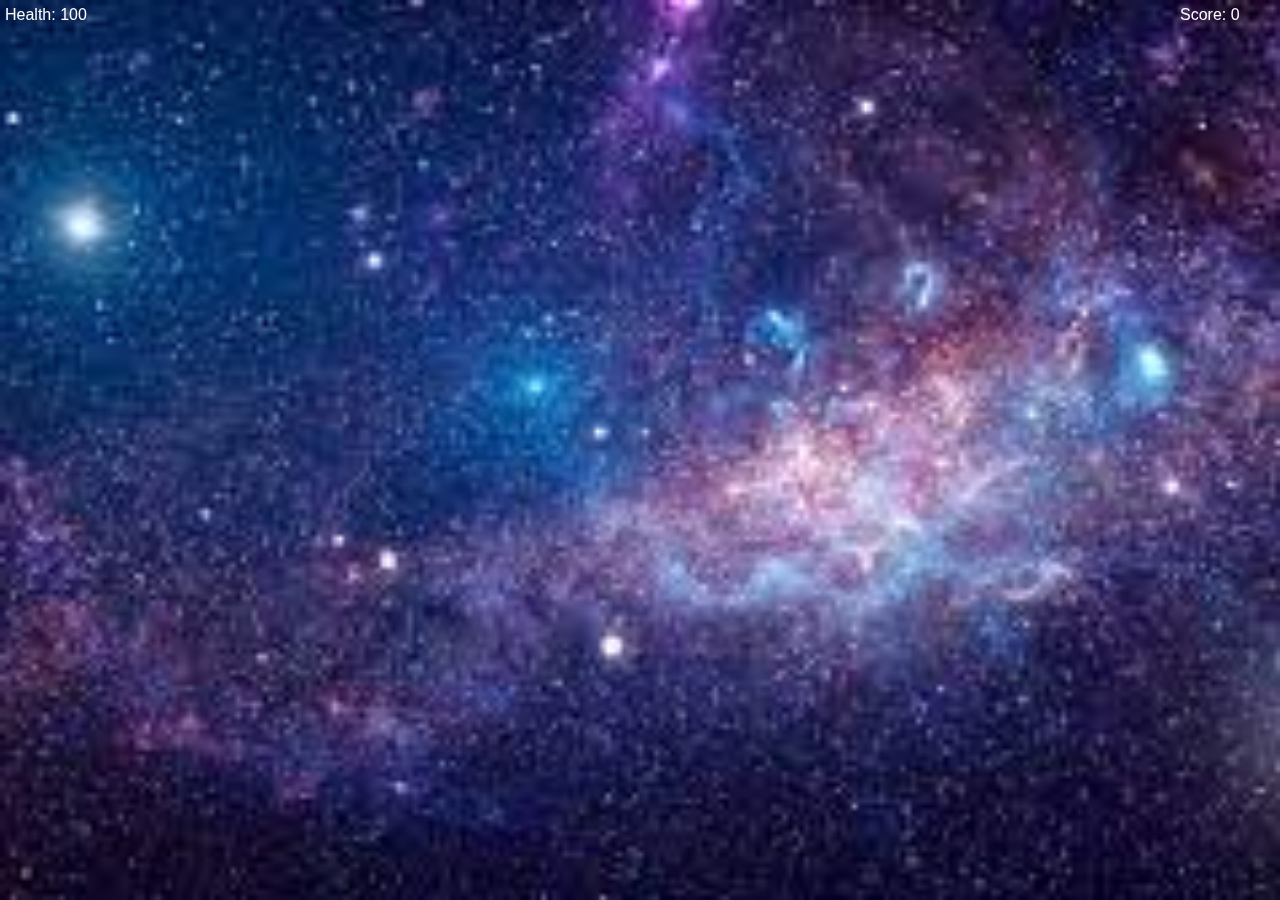
<file: index.html>
<!DOCTYPE html>
<html lang="en">
<head>
    <meta charset="UTF-8">
    <meta name="viewport" content="width=device-width, initial-scale=1.0">
    <title>Space Shooter</title>
    <link rel="stylesheet" href="style.css">
    <script src="app.js" defer></script>
</head>
<body>
    

    <canvas></canvas>
</body>
</html>
</file>
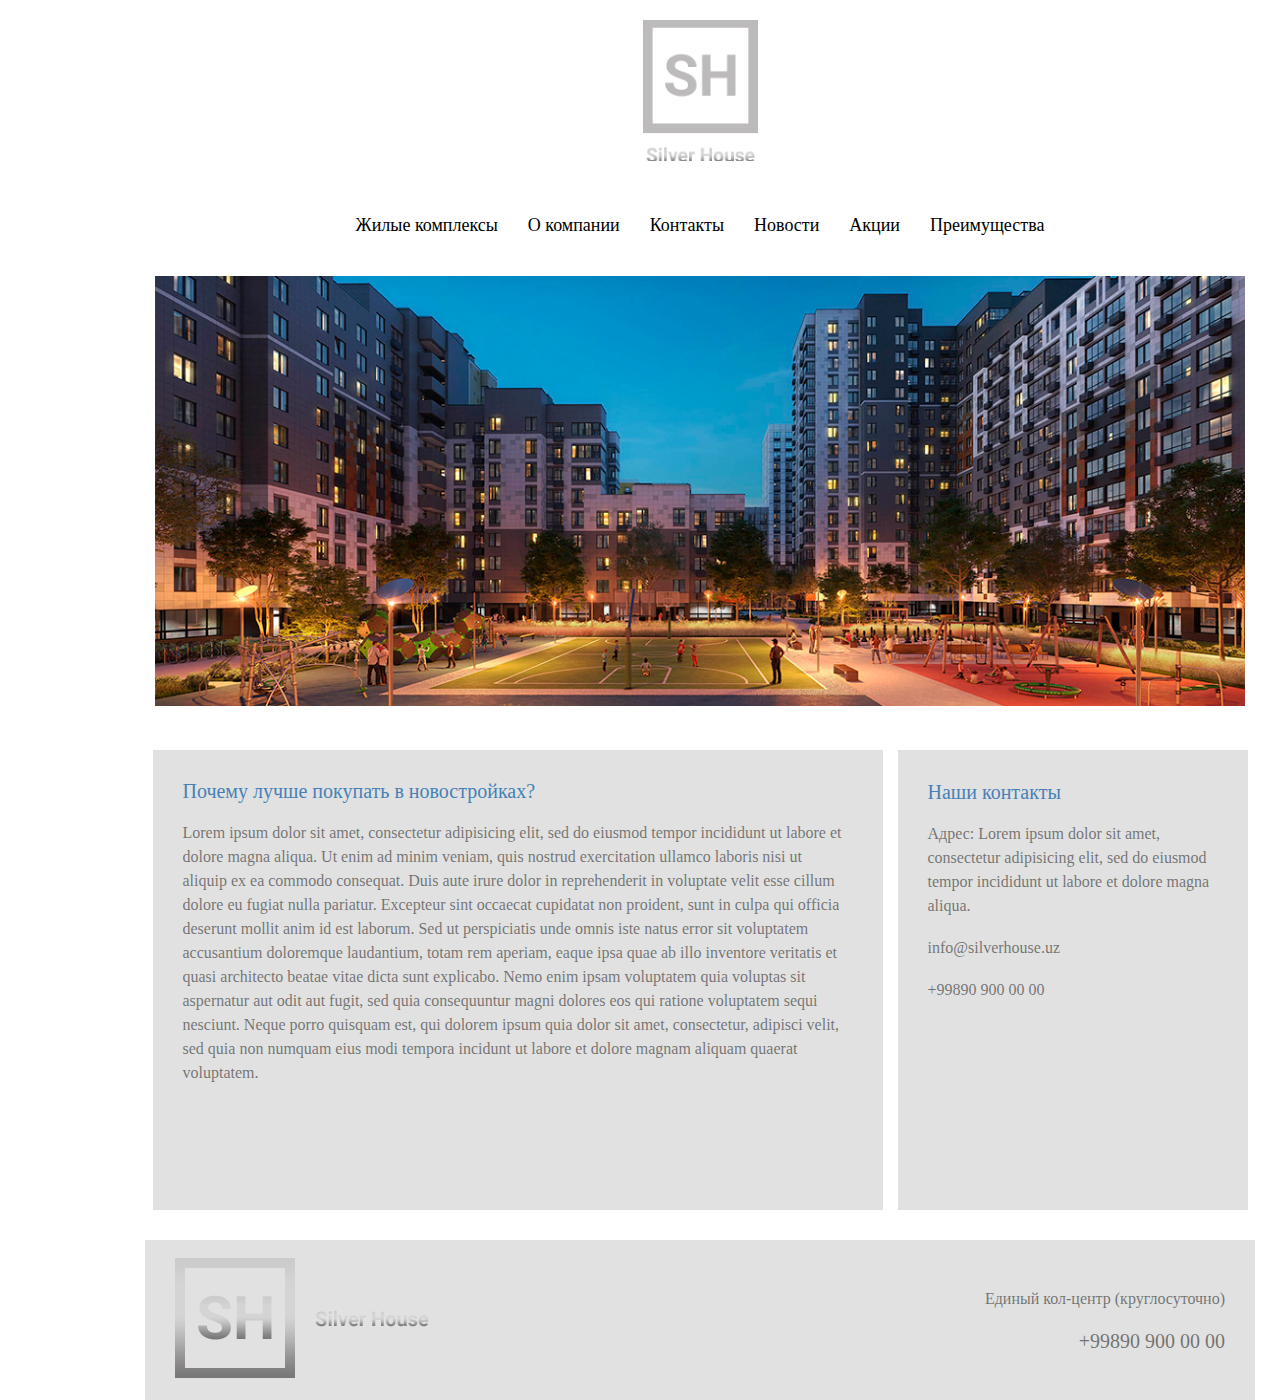
<file: 6-dars-uyish/index.html>
<!DOCTYPE html>
<html lang="en">
<head>
    <meta charset="UTF-8">
    <meta name="viewport" content="width=device-width, initial-scale=1.0">
    <link rel="stylesheet" href="styles.css">
    <title>Document</title>
</head>
<body>
    <div class="Container">
        <header>
            <img class="logo_1" src="images/logo_1.png" alt="logo">
            <nav>
                <a href="">Жилые комплексы</a>
                <a href=""> О компании</a>
                <a href="">Контакты</a>
                <a href="">Новости</a>
                <a href="">Акции</a>
                <a href="">Преимущества</a>
            </nav>
            <img class="dom" src="images/dom.jpg" alt="dom">
        </header>
       <div class="main_div">
        <main>
            <div class="main_left">
            <h3>
            Почему лучше покупать в новостройках?
            </h3><br>
            <p>
                Lorem ipsum dolor sit amet, consectetur adipisicing elit, sed do eiusmod
                 tempor incididunt ut labore et dolore magna aliqua. Ut enim ad minim 
                 veniam, quis nostrud exercitation ullamco laboris nisi ut aliquip ex ea 
                 commodo consequat. Duis aute irure dolor in reprehenderit in voluptate
                  velit esse cillum dolore eu fugiat nulla pariatur. Excepteur sint occaecat 
                  cupidatat non proident, sunt in culpa qui officia deserunt mollit anim id
                 est laborum. Sed ut perspiciatis unde omnis iste natus error sit voluptatem 
                 accusantium doloremque laudantium, totam rem aperiam, eaque ipsa quae ab illo
                 inventore veritatis et quasi architecto beatae vitae dicta sunt explicabo.
                 Nemo enim ipsam voluptatem quia voluptas sit aspernatur aut odit aut fugit, 
                 sed quia consequuntur magni dolores eos qui ratione voluptatem sequi nesciunt.
                 Neque porro quisquam est, qui dolorem ipsum quia dolor sit amet, consectetur,
                 adipisci velit, sed quia non numquam eius modi
                 tempora incidunt ut labore et dolore magnam aliquam quaerat voluptatem.
            </p>
            </div>
            <div class="main_right">
            <h3>
            Наши контакты
            </h3><br>
            <p>
                Адрес: Lorem ipsum dolor sit amet, consectetur adipisicing elit, sed do eiusmod tempor incididunt ut labore et dolore magna aliqua.
            </p><br>
            <p>
            info@silverhouse.uz
            </p><br>
            <p>
                +99890 900 00 00
            </p><br>
            </div>
        </main>
       </div>
       <div class="footer_div">
        <footer>
            <div class="footer_left">
            <img class="logo_2" src="images/logo_2.png" alt="logo">
            </div>
            <div class="footer_right">
            <h3>
                Единый кол-центр (круглосуточно)
            </h3><br>
            <p>
                +99890 900 00 00
            </p>
            </div>
        </footer>
       </div>
    </div>
</body>
</html>
</file>
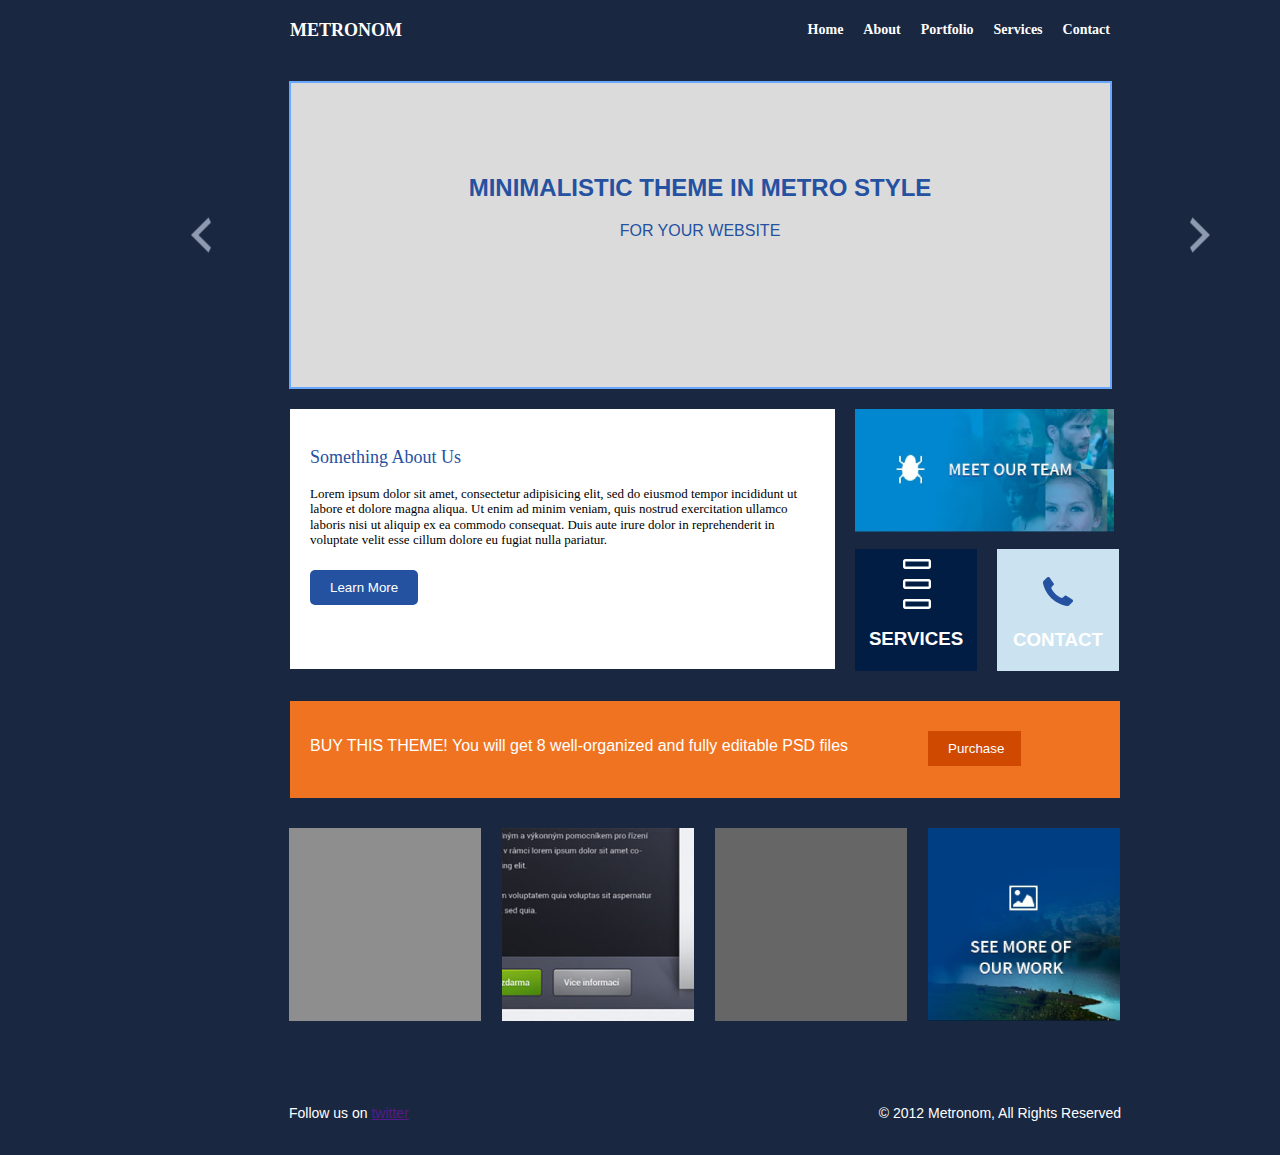
<file: METRONOM/index.html>
<!DOCTYPE html>
<html lang="en">
<head>
  <meta charset="UTF-8">
  <meta name="viewport" content="width=device-width, initial-scale=1.0">
  <title>Metronom</title>
  <link rel="stylesheet" href="style.css">
</head>
<body>
<div class="container">
     <header>
        <h2>METRONOM</h2>
        <nav>
          <a href="#">Home</a>
          <a href="#">About</a>
          <a href="#">Portfolio</a>
          <a href="#">Services</a>
          <a href="#">Contact</a>
        </nav>
      </header>
    
      <div class="slider">
        <div class="arrow left-arrow"></div>
        <div class="slider-content">
          <h2>MINIMALISTIC THEME IN METRO STYLE</h2>
          <p>FOR YOUR WEBSITE</p>
        </div>
        <div class="arrow right-arrow"></div>
      </div>
    
      <div class="about-services">
        <div class="about">
          <h3>Something About Us</h3>
          <p>Lorem ipsum dolor sit amet, consectetur adipisicing elit, sed do eiusmod tempor incididunt ut labore et dolore magna aliqua. Ut enim ad minim veniam, quis nostrud exercitation ullamco laboris nisi ut aliquip ex ea commodo consequat. Duis aute irure dolor in reprehenderit in voluptate velit esse cillum dolore eu fugiat nulla pariatur.</p>
          <button>Learn More</button>
        </div>
        <div class="services">
          <div class="service-box1"><img src="images/meet.png" alt="meet"></div>
          <div class="service_meet">
            <div class="service-box2">
              <img src="images/Vector.png" alt="services">
              <img src="images/Vector.png" alt="services">
              <img src="images/Vector.png" alt="services">
              <h3>SERVICES</h3>
            </div>
            <div class="service-box3"><br>
              <img src="images/tel.png" alt="tel">
              <h3>CONTACT</h3>
            </div>
          </div>
        </div>
      </div>
    
      <div class="buy-section">
        <p>BUY THIS THEME! You will get 8 well-organized and fully editable PSD files</p>
        <button>Purchase</button>
      </div>
    
      <div class="gallery">
        <img src="images/gaaler1.png" alt="gallery1">
        <img src="images/gaaler2.png" alt="gallery2">
        <img src="images/gaaler3.png" alt="gallery3">
        <img src="images/gaaler4.png" alt="gallery4">
      </div>
    
      <footer>
        <p>Follow us on <a href="">twitter</a></p>
        <p>© 2012 Metronom, All Rights Reserved</p>
      </footer>
</file>
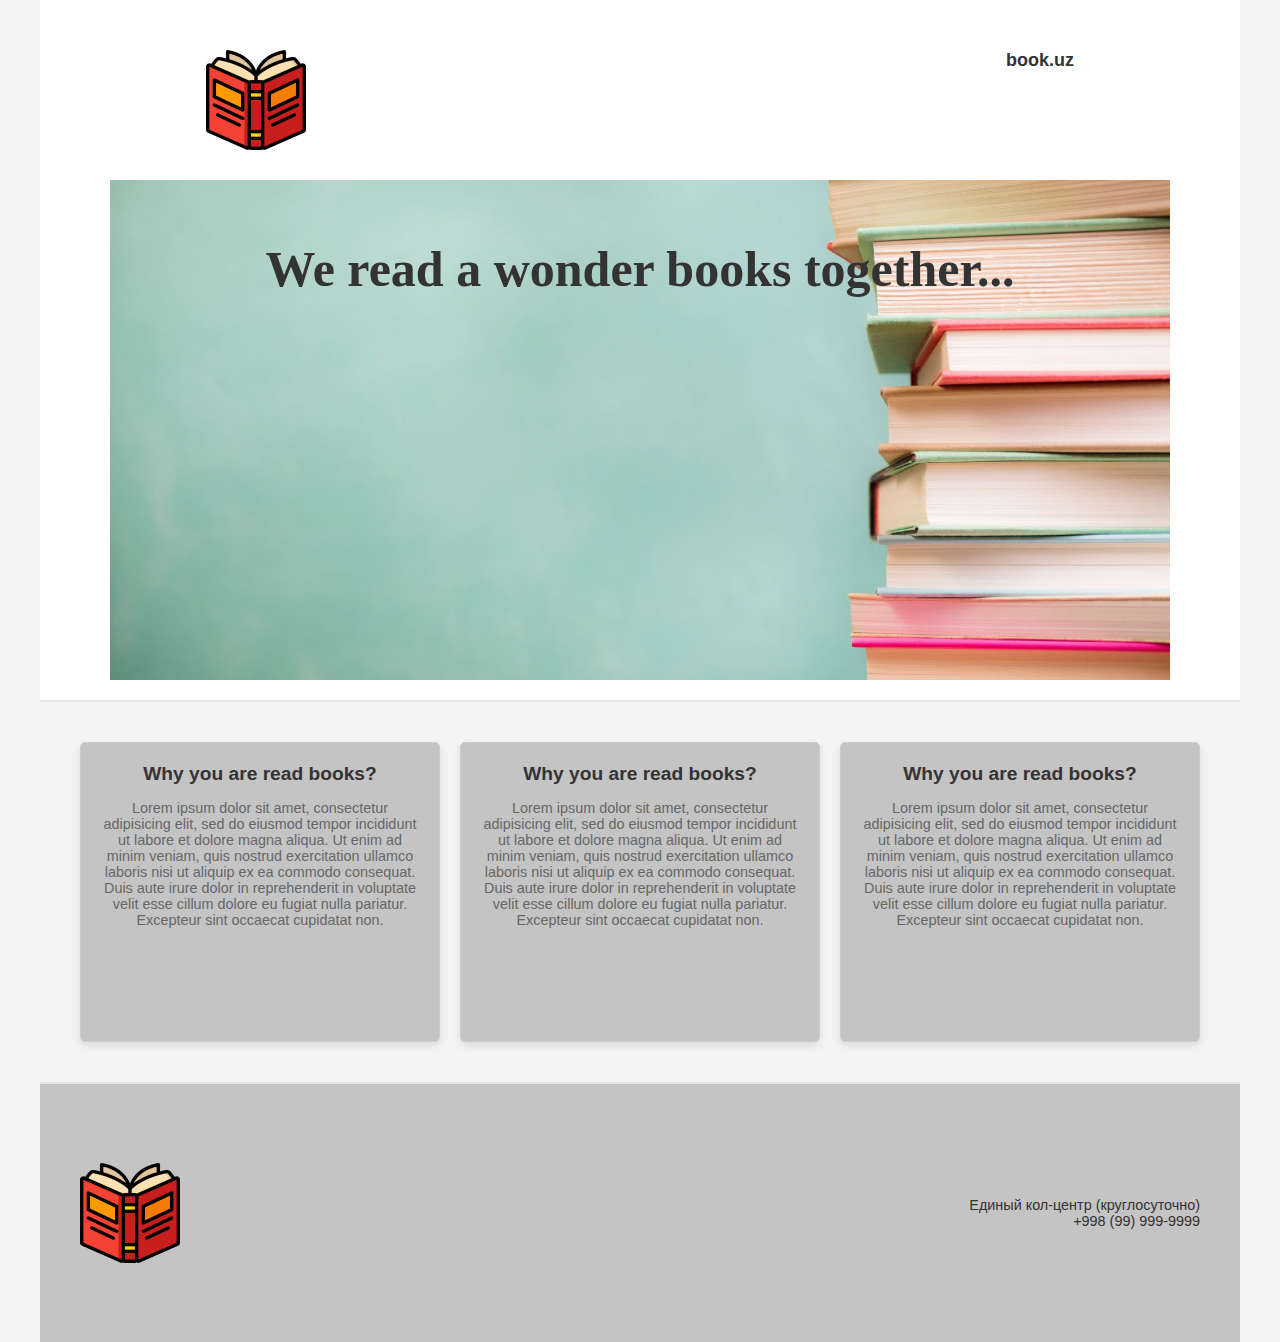
<file: uy-ishi-3-css/index.html>
<!DOCTYPE html>
<html lang="en">
<head>
    <meta charset="UTF-8">
    <meta name="viewport" content="width=device-width, initial-scale=1.0">
    <title>Book Page</title>
    <link rel="stylesheet" href="style.css">
</head>
<body>
    <div class="container">
        <header>
            <div class="nav">
                <img src="images/book 1.png" alt="Logo" class="logo">
                <p class="site-name">book.uz</p>
            </div>
            <div class="hero">
                <h1>We read a wonder books together...</h1>
            </div>
        </header>
        

        <section class="cards">
            <div class="card">
                <h2>Why you are read books?</h2>
                <p>Lorem ipsum dolor sit amet, consectetur adipisicing elit, sed do eiusmod tempor incididunt ut labore et dolore magna aliqua. Ut enim ad minim veniam, quis nostrud exercitation ullamco laboris nisi ut aliquip ex ea commodo consequat. Duis aute irure dolor in reprehenderit in voluptate velit esse cillum dolore eu fugiat nulla pariatur. Excepteur sint occaecat cupidatat non. </p>
            </div>
            <div class="card">
                <h2>Why you are read books?</h2>
                <p>Lorem ipsum dolor sit amet, consectetur adipisicing elit, sed do eiusmod tempor incididunt ut labore et dolore magna aliqua. Ut enim ad minim veniam, quis nostrud exercitation ullamco laboris nisi ut aliquip ex ea commodo consequat. Duis aute irure dolor in reprehenderit in voluptate velit esse cillum dolore eu fugiat nulla pariatur. Excepteur sint occaecat cupidatat non. </p>
            </div>
            <div class="card">
                <h2>Why you are read books?</h2>
                <p>Lorem ipsum dolor sit amet, consectetur adipisicing elit, sed do eiusmod tempor incididunt ut labore et dolore magna aliqua. Ut enim ad minim veniam, quis nostrud exercitation ullamco laboris nisi ut aliquip ex ea commodo consequat. Duis aute irure dolor in reprehenderit in voluptate velit esse cillum dolore eu fugiat nulla pariatur. Excepteur sint occaecat cupidatat non. </p>
            </div>
        </section>

        <footer>
            <img src="images/book 1.png" alt="Logo" class="footer-logo">
            <div class="contact-info">
                <p>Единый кол-центр (круглосуточно)</p>
                <p>+998 (99) 999-9999</p>
            </div>
        </footer>
    </div>
</body>
</html>
</file>
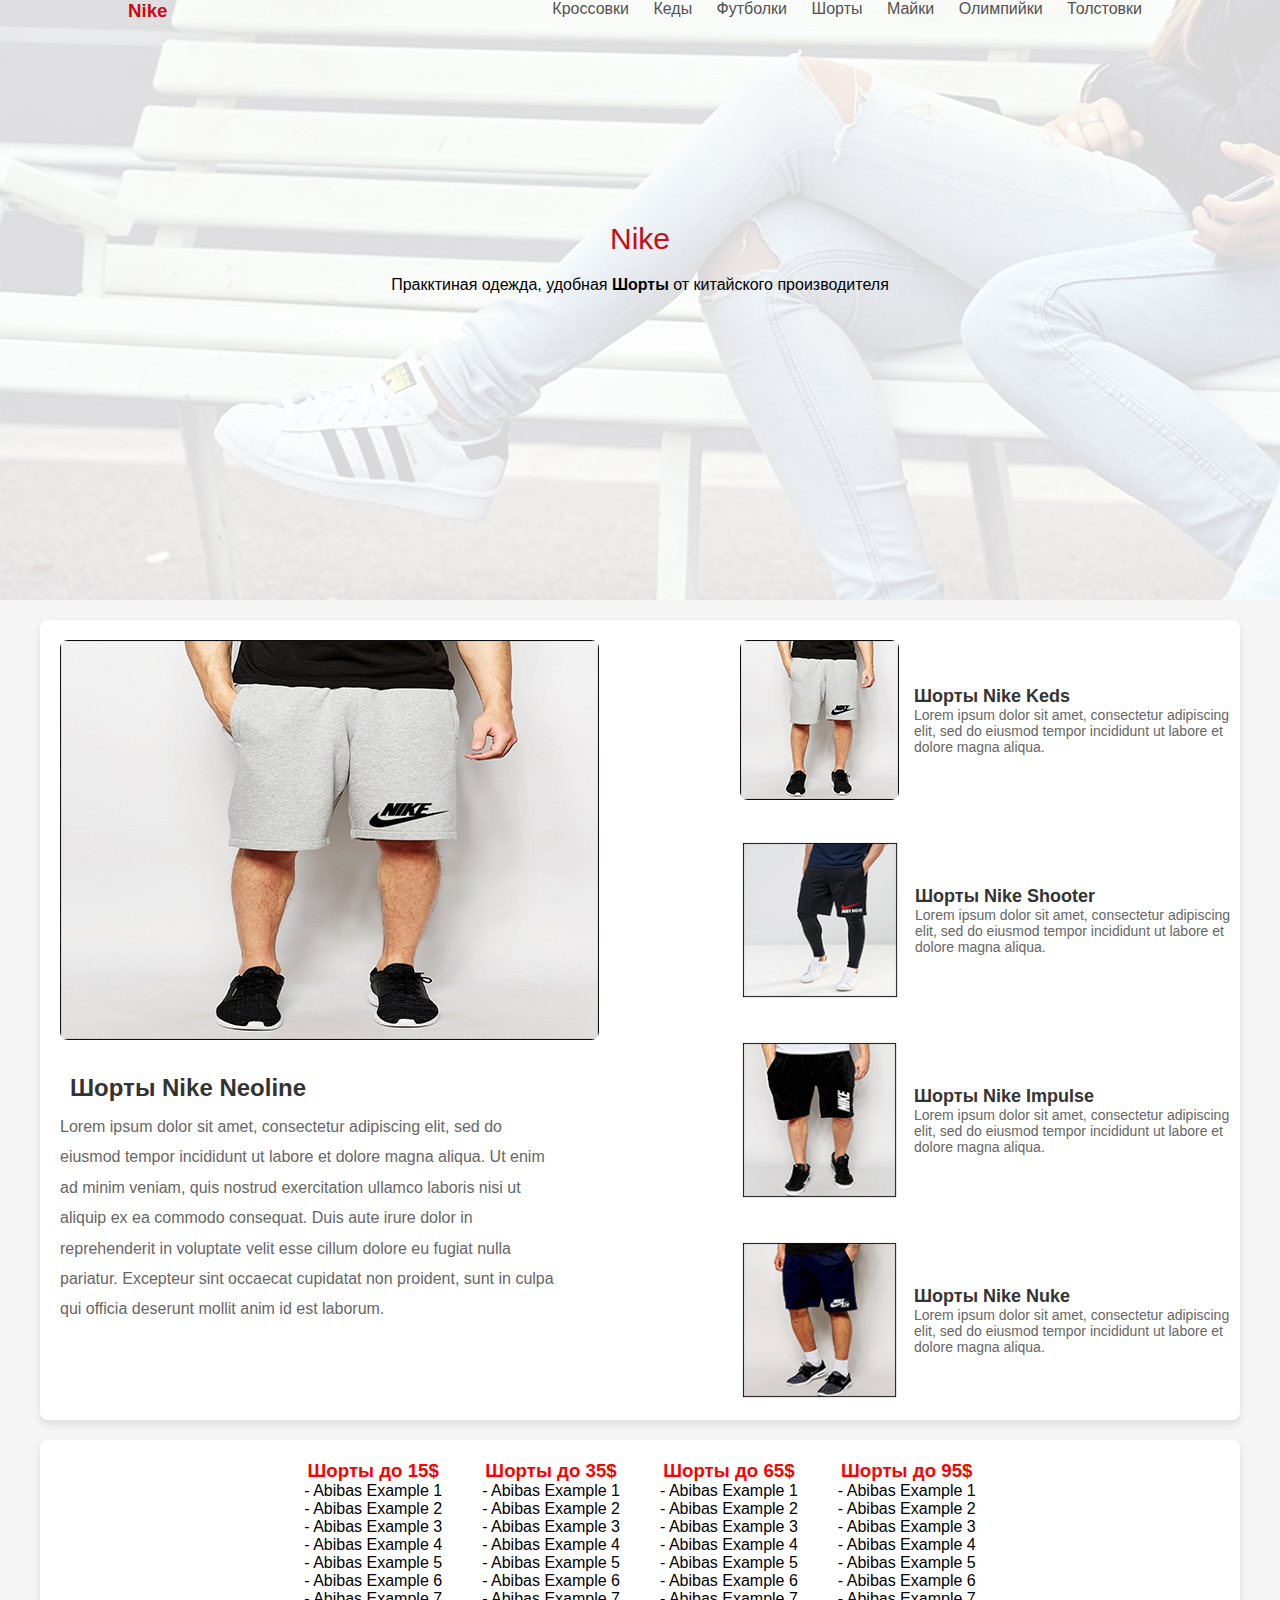
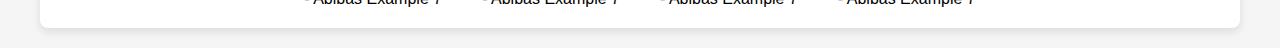
<file: uy-ishi-4/index.html>
<!DOCTYPE html>
<html lang="en">
<head>
    <meta charset="UTF-8">
    <meta name="viewport" content="width=device-width, initial-scale=1.0">
    <link rel="stylesheet" href="styles.css">
    <title>Document</title>
</head>
<body>
    <header>
        <div class="content">
            <nav>
                <div class="logo">
                    <h3>
                        Nike
                    </h3>
                </div>
                <div class="nav_menu">
                    <a href="">Кроссовки</a>
                    <a href="">Кеды</a>
                    <a href="">Футболки</a>
                    <a href="">Шорты</a>
                    <a href="">Майки</a>
                    <a href="">Олимпийки</a>
                    <a href="">Толстовки</a>
                </div>
            </nav>
            <div class="header_menu">
                <h2>Nike</h2>
                <p>Пракктиная одежда, удобная <b>Шорты</b> от китайского производителя</p>
            </div>
        </div>
    </header>
     <menu class="container">
        <div class="main-product">
          <img src="images/nike_1.png" alt="Nike Neoline" class="product-image">
          <h2>Шорты Nike Neoline</h2>
          <p>
            Lorem ipsum dolor sit amet, consectetur adipiscing elit, sed do eiusmod tempor incididunt ut labore et dolore magna aliqua. Ut enim ad minim veniam, quis nostrud exercitation ullamco laboris nisi ut aliquip ex ea commodo consequat. Duis aute irure dolor in reprehenderit in voluptate velit esse cillum dolore eu fugiat nulla pariatur. Excepteur sint occaecat cupidatat non proident, sunt in culpa qui officia deserunt mollit anim id est laborum.
          </p>
        </div>
        <div class="menu_product_box">
          <div class="side-product">
            <img src="images/nike_2.png" alt="Nike Keds">
            <div class="text">
              <h3>Шорты Nike Keds</h3>
              <p>Lorem ipsum dolor sit amet, consectetur adipiscing elit, sed do eiusmod tempor incididunt ut labore et dolore magna aliqua.</p>
          </div>
          </div>
          <div class="side-product">
            <img src="images/nike_3.png" alt="Nike Shooter">
            <div class="text">
              <h3>Шорты Nike Shooter</h3>
              <p>Lorem ipsum dolor sit amet, consectetur adipiscing elit, sed do eiusmod tempor incididunt ut labore et dolore magna aliqua.</p>
          </div>
          </div>
          <div class="side-product">
            <img src="images/nike_4.png" alt="Nike Impulse">
            <div class="text">
              <h3>Шорты Nike Impulse</h3>
              <p>Lorem ipsum dolor sit amet, consectetur adipiscing elit, sed do eiusmod tempor incididunt ut labore et dolore magna aliqua.</p>
          </div>
          </div>
          <div class="side-product">
            <img src="images/nike_5.png" alt="Nike Nuke">
            <div class="text">
                <h3>Шорты Nike Nuke</h3>
                <p>Lorem ipsum dolor sit amet, consectetur adipiscing elit, sed do eiusmod tempor incididunt ut labore et dolore magna aliqua.</p>
            </div>
          </div>
     </menu>
     <footer class="container">
      <div class="footer">
          <div class="footer_1">
             <h3>
              Шорты  до 15$
             </h3>
             <p>
              - Abibas Example 1 <br>
              - Abibas Example 2 <br>
              - Abibas Example 3 <br>
              - Abibas Example 4 <br>
              - Abibas Example 5 <br>
              - Abibas Example 6 <br>
              - Abibas Example 7
             </p>
          </div>
          <div class="footer_1">
              <h3>
              Шорты  до 35$
             </h3>
             <p>
              - Abibas Example 1 <br>
              - Abibas Example 2 <br>
              - Abibas Example 3 <br>
              - Abibas Example 4 <br>
              - Abibas Example 5 <br>
              - Abibas Example 6 <br>
              - Abibas Example 7
             </p>
          </div>
          <div class="footer_1">
             <h3>
              Шорты  до 65$
             </h3>
             <p>
              - Abibas Example 1 <br>
              - Abibas Example 2 <br>
              - Abibas Example 3 <br>
              - Abibas Example 4 <br>
              - Abibas Example 5 <br>
              - Abibas Example 6 <br>
              - Abibas Example 7
             </p>
          </div>
          <div class="footer_1">
              <h3>
              Шорты  до 95$
              </h3>
              <p>
                  - Abibas Example 1 <br>
                  - Abibas Example 2 <br>
                  - Abibas Example 3 <br>
                  - Abibas Example 4 <br>
                  - Abibas Example 5 <br>
                  - Abibas Example 6 <br>
                  - Abibas Example 7
                 </p>
          </div>
      </div>
     </footer>
</body>
</html>
</file>
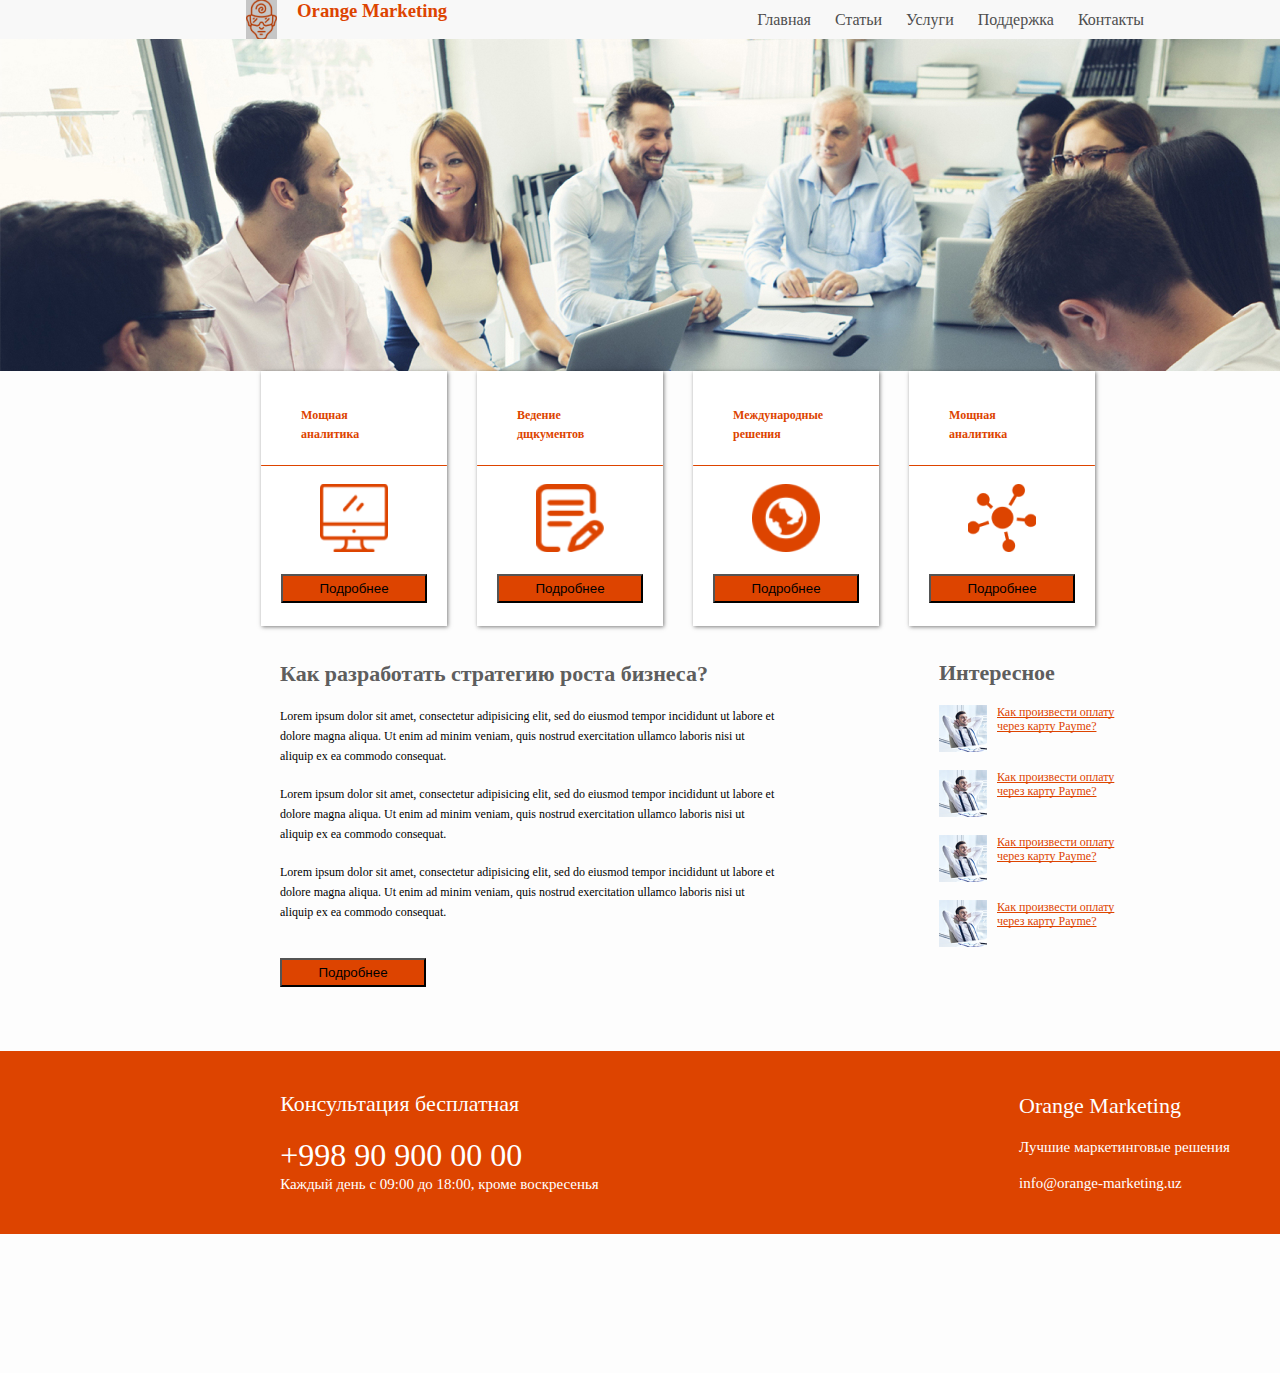
<file: uyish-5/index.html>
<!DOCTYPE html>
<html lang="en">
<head>
    <meta charset="UTF-8">
    <meta name="viewport" content="width=device-width, initial-scale=1.0">
    <link rel="stylesheet" href="style.css">
    <title>Document</title>
</head>
<body>
    <div class="container">
        <header>
            <nav>
               <div class="nav_logo">
                <img src="images/bosh.png" alt="bosh">
                <h3>Orange Marketing</h3>
              </div>

                <div class="nav_a">
                    <a href="">Главная</a>
                    <a href="">Статьи</a>
                    <a href="">Услуги</a>
                    <a href="">Поддержка</a>
                    <a href="">Контакты</a>
                </div>
            </nav>

        </header>
        <main>     
              <div class="main_box">
              <h3>
                Мощная
                аналитика
              </h3>
              <br><br><hr><br>
              <img src="images/kopintur.png" alt="">
              <br><br>
              <button>Подробнее</button>
              </div>
              <div class="main_box">
              <h3>
                Ведение
                дщкументов
              </h3>
              <br><br><hr><br>
              <img src="images/daftar.png" alt="daftar">
              <br><br>
              <button>Подробнее</button>
              </div>
              <div class="main_box">
              <h3>
                Международные
                решения
              </h3>
              <br><br><hr><br>
              <img src="images/dum.png" alt="dum">
              <br><br>
              <button>Подробнее</button>
              </div>
              <div class="main_box">
              <h3>
                Мощная
                аналитика
              </h3>
              <br><br><hr><br>
             <img src="images/tizim.png" alt="tizim">
             <br><br>
             <button>Подробнее</button>
             </div>
        </main>
        <menu>
            <div class="menu_kak">
             <h3>
                Как разработать стратегию роста бизнеса?
             </h3><br>
             <p>
                Lorem ipsum dolor sit amet, consectetur adipisicing elit, sed do eiusmod
                tempor incididunt ut labore et dolore magna aliqua. Ut enim ad minim veniam, 
                quis nostrud exercitation ullamco laboris nisi ut aliquip ex ea commodo consequat. 
             </p><br>
             <p>
                Lorem ipsum dolor sit amet, consectetur adipisicing elit, sed do eiusmod
                tempor incididunt ut labore et dolore magna aliqua. Ut enim ad minim veniam, 
                quis nostrud exercitation ullamco laboris nisi ut aliquip ex ea commodo consequat. 
             </p><br>
             <p>
                Lorem ipsum dolor sit amet, consectetur adipisicing elit, sed do eiusmod
                tempor incididunt ut labore et dolore magna aliqua. Ut enim ad minim veniam, 
                quis nostrud exercitation ullamco laboris nisi ut aliquip ex ea commodo consequat. 
             </p><br><br>
             <button>Подробнее</button>
            </div>
            <div class="menu_ins">
              <div class="menu_img">
                <h3>
                    Интересное
                </h3>
              </div>
              <div class="menu_img">
                <img src="images/doctor.png" alt="doctor">
                <p>Как произвести оплату через карту Payme?</p>
              </div>
              <div class="menu_img">
                <img src="images/doctor.png" alt="doctor">
                <p>Как произвести оплату через карту Payme?</p>
              </div>
              <div class="menu_img">
                <img src="images/doctor.png" alt="doctor">
                <p>Как произвести оплату через карту Payme?</p>
              </div>
              <div class="menu_img">
                <img src="images/doctor.png" alt="doctor">
                <p>Как произвести оплату через карту Payme?</p>
              </div>
              
            </div>
        </menu>
        <footer>
            <div class="footer_nomer">
                <h4>Консультация бесплатная</h4><br>
                <h2>+998 90 900 00 00</h2>
                <p>Каждый день с 09:00 до 18:00, кроме воскресенья</p>
            </div>
            <div class="footer_market">
                <h4>Orange Marketing</h4><br>
                <h6>Лучшие маркетинговые решения</h6><br>
                <p>info@orange-marketing.uz</p>
            </div>
        </footer>
    </div>
</body>
</html>
</file>
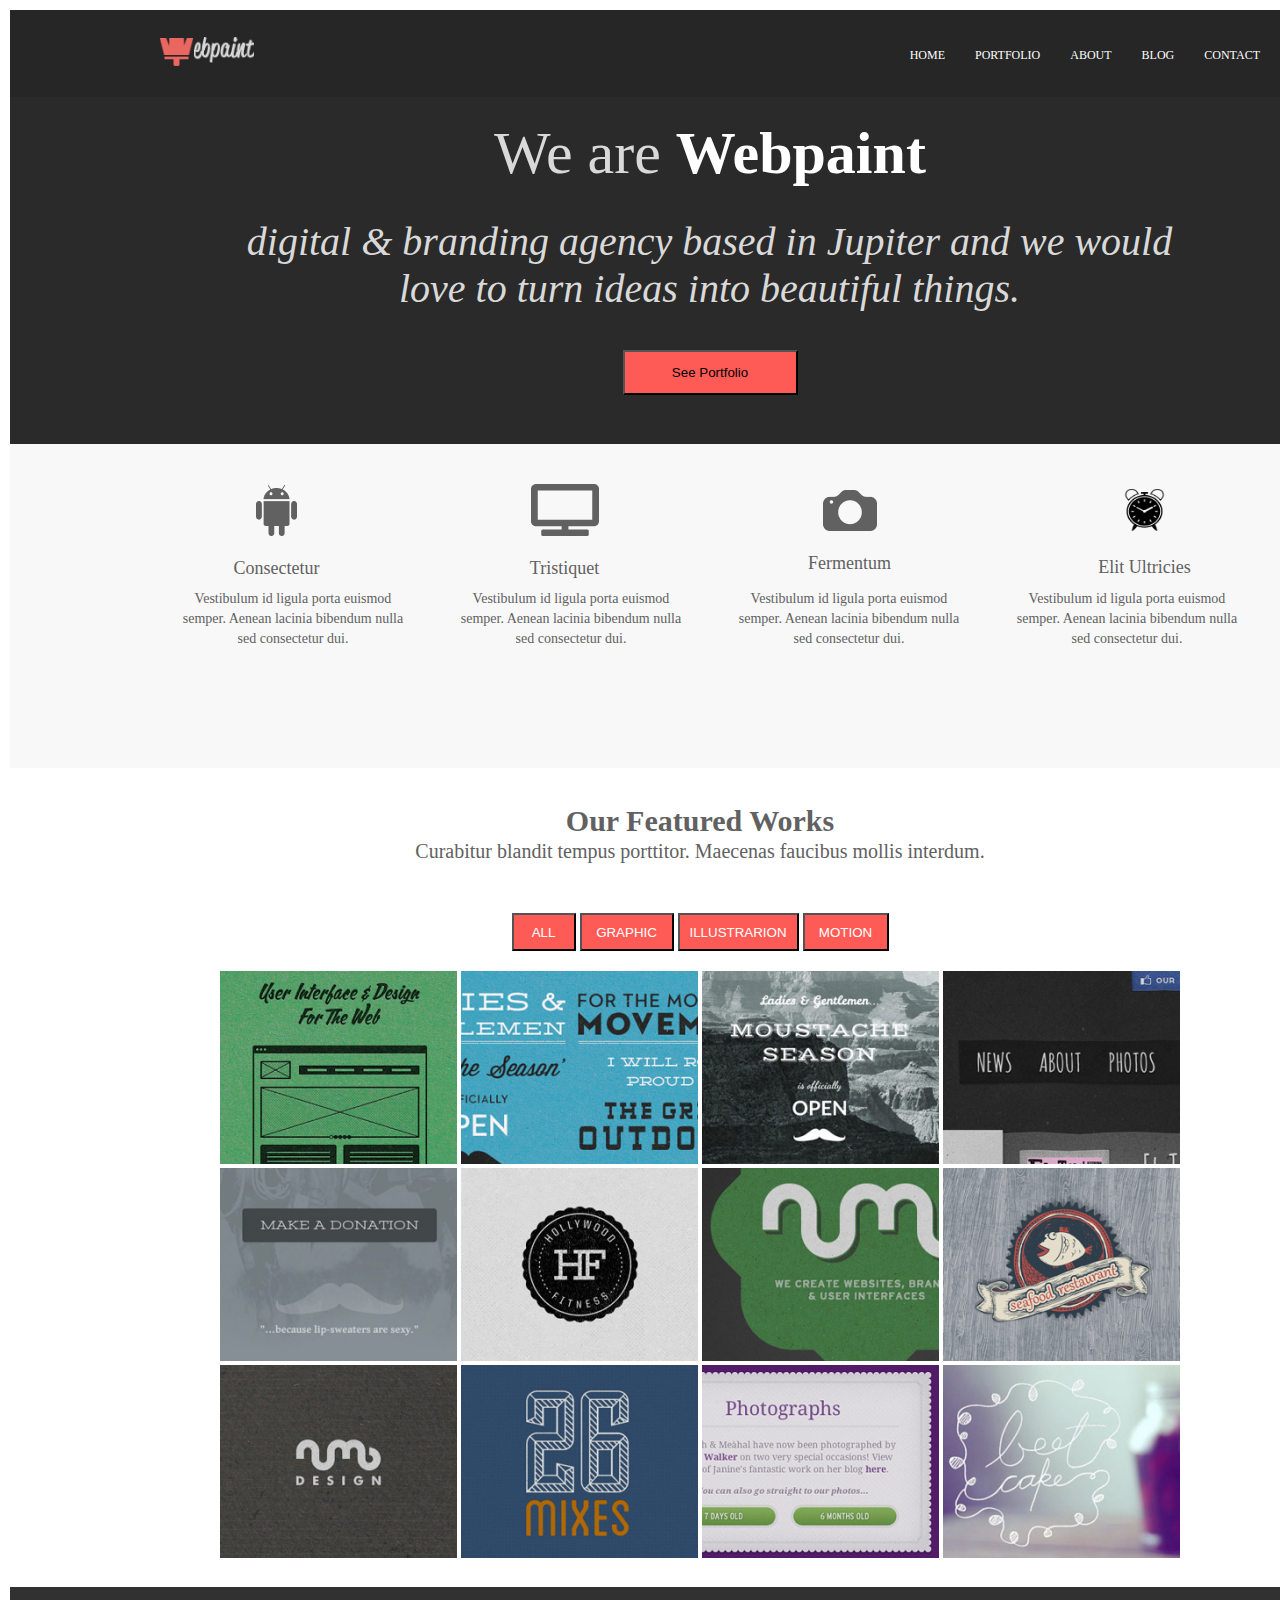
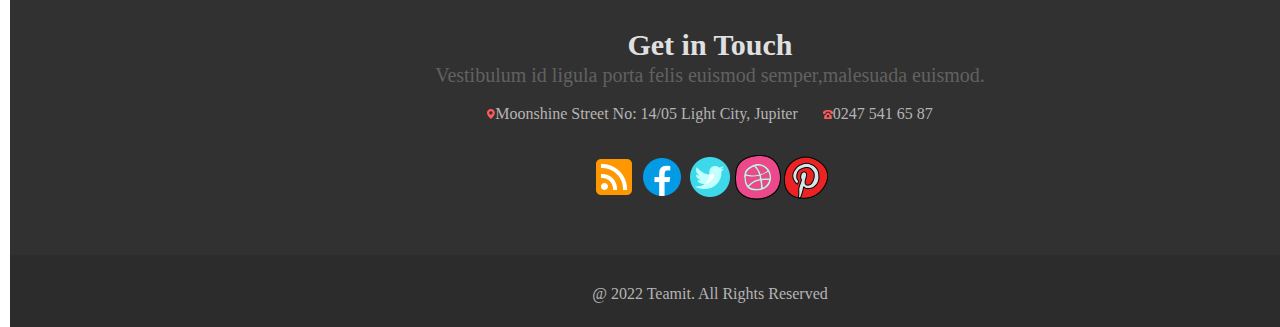
<file: Webpaint/index.html>
<!DOCTYPE html>
<html lang="uz">
<head>
    <meta charset="UTF-8">
    <meta name="viewport" content="width=device-width, initial-scale=1.0">
    <link rel="stylesheet" href="styles.css">
    <title>Document</title>
</head>
<body>
    <div class="container">
    <header>
        
            <nav>
                <div class="nav_img">
                    <img src="images/logo.png" alt="logo">
                </div>
                <ul>
                    <li><a href="#">HOME</a></li>
                    <li><a href="#">PORTFOLIO</a></li>
                    <li><a href="#">ABOUT</a></li>
                    <li><a href="#">BLOG</a></li>
                    <li><a href="#">CONTACT</a></li> 
                </ul>
            </nav>
            <div class="header_menu">
                <div class="h1_div">We are <span>Webpaint</span></div>
                <div class="p_div"><p>digital & branding agency based in Jupiter and we would
                     love to turn ideas into beautiful things.</p></div>
                     <div class="buttun_div"><button>See Portfolio</button></div>
            </div>
    </header>
    <menu>
        <div class="img_menu">
            <div class="img_1">
                <img src="images/adiroyid.png" alt="adiroyid"><br><br>
                <p>Consectetur</p>
            </div>
            <div class="img_2">
                <img src="images/kopiytur.png" alt="kopitur"><br><br>
                <p>Tristiquet</p>
            </div>
            <div class="img_3">
                <img src="images/camera.png"alt="camera"><br><br>
                <p>Fermentum</p>
            </div>
            <div class="img_4">
                <img style="color:  #616161;" src="images/soat.png" alt="soat"><br><br>
                <p>Elit Ultricies</p>
            </div>
        </div>
        <div class="p_menu">
            <p>Vestibulum id ligula porta  euismod semper. Aenean lacinia bibendum nulla sed consectetur dui.</p>
            <p>Vestibulum id ligula porta  euismod semper. Aenean lacinia bibendum nulla sed consectetur dui.</p>
            <p>Vestibulum id ligula porta  euismod semper. Aenean lacinia bibendum nulla sed consectetur dui.</p>
            <p>Vestibulum id ligula porta  euismod semper. Aenean lacinia bibendum nulla sed consectetur dui.</p>
        </div>
    </menu>
    <main>
        <div class="h2_main">
            <h2>Our Featured Works</h2>
            <p>Curabitur blandit tempus porttitor. Maecenas faucibus mollis interdum.</p>
        </div>
        <div class="buttun_main">
            <button class="buttun_mani-1">ALL</button>
            <button class="buttun_mani-2">GRAPHIC</button>
            <button class="buttun_mani-3">ILLUSTRARION</button>
            <button class="buttun_mani-4">MOTION</button>
        </div>
        <div class="img_main-1">
            <img src="images/Layer 1.png" alt="layer">
            <img src="images/Layer 2.png" alt="layer">
            <img src="images/Layer 3.png" alt="layer">
            <img src="images/Layer 4.png" alt="layer">
        </div>
        <div class="img_main-2">
            <img src="images/Layer 5.png" alt="layer">
            <img src="images/Layer 6.png" alt="layer">
            <img src="images/Layer 7.png" alt="layer">
            <img src="images/Layer 8.png" alt="layer">
        </div>
        <div class="img_main-3">
            <img src="images/Layer 9.png" alt="layer">
            <img src="images/Layer 10.png" alt="layer">
            <img src="images/Layer 11.png" alt="layer">
            <img src="images/Layer 12.png" alt="layer">
        </div>
    </main>
    <footer>
        <div class="h2_footer">
            <h2>
                Get in Touch
            </h2>
            <p>Vestibulum id ligula porta felis euismod semper,malesuada euismod.</p>
        </div><br>
        <div class="ip_footer">
            <p><img src="images/Group.png" alt="ip" >Moonshine Street No: 14/05 Light City, Jupiter</p> 
             <p><img src="images/tel.png" alt="tel">0247 541 65 87</p>
        </div>
        <div class="img_footer">
            <a href="https://rss.com/"><img class="rss" src="images/rss.png" alt="rss"></a>
            <a href="https://www.facebook.com/?_rdr"><img src="images/facebook.png" alt="facebook"></a>
            <a href="https://x.com/"> <img src="images/twitter.png" alt="twitter"></a>
            <a href="https://dribbble.com/"><img src="images/dribbble.png" alt="dribbble"></a>
            <a href="https://www.pinterest.com/"><img src="images/pinterest.png" alt="pinterest"></a>
        </div>
        <div class="year_footer">
            <p>@ 2022 Teamit. All Rights Reserved</p>
        </div>
    </footer>
</div>
</body>
</html>
</file>
<file: style.css>
body {
    background: url("background.jpg");
    background-repeat: no-repeat;
    background-attachment: fixed;
    background-size: cover;
    display: flex;
    justify-content: center;
    align-items: center;
    height: 100vh; 
    margin: 0; 
    background-image: url(download.jpg);
 
  }
</file>
<file: 6-dars-uyish/styles.css>
*{
    margin: 0;
    padding: 0;
    box-sizing: border-box;
    text-decoration: none;
}
body{
    background: #FFFFFF;
    margin: 0;
    padding: 0;
}
.Container{
    width: 1400px;
    margin-top: 30px;
    margin: 0 auto;
    background-color: #ffffff;
}
header{
    justify-content: space-evenly;
    align-items: center;
    text-align: center;
}
.logo_1{
    padding: 20px;
    justify-content: center;
    align-items: center;
}
nav{
    display: flex;
    justify-content: center;
    gap: 30px;
    padding: 30px;
}
a{
    font-family: Roboto;
    font-size: 18px;
    font-weight: 400;
    line-height: 21.09px;
    text-align: left;
    text-underline-position: from-font;
    text-decoration-skip-ink: none;
    color: #000000;

}
a:hover{
    color:  #4581B7;
}
.dom{
    padding: 10px;
    width: 1110px;
    height: 450px;
    top: 347px;
    left: 165px;
    gap: 0px;
    opacity: 0px;
}
.main_div{
    justify-items: center;
    padding: 30px;
}
main{
    display: flex;
    justify-content: space-around;
    width: 1110px;
    height: 460px;
}
.main_left{
    width: 730px;
    height: 460px;
    background-color: #C4C4C480;  
    padding: 30px;
    justify-content: space-around;
}
.main_right{
    width: 350px;
    height: 460px;
    padding: 30px;
    background-color:  #C4C4C480;
    justify-content: space-around;
}
.main_left h3{
    width: 389px;
    height: 23px;
    color: #4581B7;
    font-family: Roboto;
    font-size: 20px;
    font-weight: 400;
    line-height: 23.44px;
    text-align: left;
    text-underline-position: from-font;
    text-decoration-skip-ink: none;
}
.main_left p{
    width: 304px;
    height: 96px;
    width: 662px;
    height: 288px;
    font-family: Roboto;
    font-size: 16px;
    font-weight: 400;
    line-height: 24px;
    text-align: left;
    text-underline-position: from-font;
    text-decoration-skip-ink: none;
    color: #00000080;
}
.main_right h3{
    font-family: Roboto;
    font-size: 20px;
    font-weight: 400;
    line-height: 24px;
    text-align: left;
    text-underline-position: from-font;
    text-decoration-skip-ink: none;
    color: #4581B7;
}
.main_right p{
    font-family: Roboto;
    font-size: 16px;
    font-weight: 400;
    line-height: 24px;
    text-align: left;
    text-underline-position: from-font;
    text-decoration-skip-ink: none;
    color: #00000080;
}
.footer_div{
    justify-items: center;
}
footer{
    width: 1110px;
    height: 160px;
    background: #C4C4C480;
    display: flex;
    justify-content: space-between;
    padding: 30px;
    text-align: end;
    align-items: center;
}
.footer_right h3{
    font-family: Roboto;
    font-size: 16px;
    font-weight: 400;
    line-height: 24px;
    text-align: left;
    text-underline-position: from-font;
    text-decoration-skip-ink: none;
    color: #00000080;
}
.footer_right p{
    font-family: Roboto;
    font-size: 20px;
    font-weight: 400;
    line-height: 24px;
    text-align: left;
    text-underline-position: from-font;
    text-decoration-skip-ink: none;
    color: #00000080;
    text-align: end;
}
</file>
<file: METRONOM/style.css>
/* Umumiy sozlamalar */
body {
    margin: 0;
    padding: 0;
    font-family: Arial, sans-serif;
    background-color: #ffffff;
    color: white;
  }
  .container{
    width: 1400px;
    margin: auto;
    background-color: #1A2740;

  }
  /* Header */
  header {
    width: 820px;
    display: flex;
    justify-content: space-between;
    margin: auto;
    align-items: center;
    padding: 20px 50px;
  }
  
  header h2 {
    margin: 0;
    font-family: Roboto;
    font-size: 18px;
    font-weight: 700;
    line-height: 21.09px;
    text-align: left;
    text-underline-position: from-font;
    text-decoration-skip-ink: none;

  }
  
  header nav {
    display: flex;
    gap: 20px;
  }
  
  header nav a {
    text-decoration: none;
    color: white;
    display: flex;
    align-items: center;
    gap: 10px;
    font-family: Roboto;
    font-size: 14px;
    font-weight: 700;
    line-height: 16.41px;
    text-align: left;
    text-underline-position: from-font;
    text-decoration-skip-ink: none;

  }
  

/* Slider */
.slider {
    display: flex;
    align-items: center;
    justify-content: space-between;
    position: relative;
    width: 819px;
    height: 304px;
    background-image: url(images/header_2.png);
    color: #2551A1;
    margin: 20px auto;
    border: 2px solid #69A7FF;
  }
  
  .slider-content {
    flex: 1;
    text-align: center;
    padding-bottom: 60px;
    
  }
  
  /* Chap va o‘ng tugmalar */
  .arrow {
    width: 20px;
    height: 35px;   
    position: absolute;
    top: 50%;
    transform: translateY(-50%);
    cursor: pointer;
    background-size: cover;
    background-repeat: no-repeat;
    background-position: center;
  }
  
  .left-arrow {
    left: -100px; /* Tashqarida bo'lishi uchun */
    background-image: url('images/left.png'); /* Rasmingiz joylashgan manzil */
  }
  
  .right-arrow {
    right: -100px; /* Tashqarida bo'lishi uchun */
    background-image: url('images/right.png'); /* Rasmingiz joylashgan manzil */
  }
  
  
  /* About va xizmatlar */
  .about-services {
    display: flex;
    gap: 20px;
    margin-left: 290px;

  }
  
  .about {
    width: 505px;
    height: 220px;
    background-color: white;
    color: black;
    padding: 20px;
  }
  .about h3 {
    font-family: Roboto;
    font-size: 18px;
    font-weight: 400;
    line-height: 21.09px;
    text-align: left;
    text-underline-position: from-font;
    text-decoration-skip-ink: none;
    color: #2551A1;
  }
  .about p{
    font-family: Roboto;
  font-size: 13px;
  font-weight: 300;
  line-height: 15.23px;
  text-align: left;
  text-underline-position: from-font;
  text-decoration-skip-ink: none;
  color: #000000;
  }
  
  .about button {
    display: inline-block;
    margin-top: 10px;
    padding: 10px 20px;
    background-color: #2452A0;
    color: white;
    border: none;
    border-radius: 5px;
    cursor: pointer;
  }
  
  .about button:hover {
    background-color: #477BCB;
  }
  
  .services {
    display: flex;
    flex-direction: column;
    gap: 10px;
    flex: 1;
  }
  
  .service-box1 {
    width: 260px;
    height: 130px;
  }
  .service-box3{
    width: 122px;
    height: 122px;
   background-image: url(images/meet3.png);
   text-align: center;
  }
  .service-box3 img{
    padding-top: 10px;
  }

  .service-box2 {
    text-align: center;
    background-image: url(images/meet2.png);
    width: 122px;
    height: 122px;

  }
  .service-box2 img{
    width: 28px;
    height: 10px;
    margin-top: 10px;
    display: flex;
    margin-left: 48px;
  }
  .service_meet{
    display: flex;
    gap: 20px;
  }

  
  /* Sotib olish bo'limi */
  .buy-section {
    width: 790px;
    height: 57px;
    background-color: #F07321;
    display: flex;
    gap: 80px;
    text-align: center;
    padding: 20px;
    margin-top: 30px;
    margin-left: 290px;
    color: #ffffff;
  }
  
  .buy-section button {
    background-color:  #CF4900;
    color: white;
    border: none;
    padding: 10px 20px;
    margin-top: 10px;
    width: 93px;
    height: 35px;
    cursor: pointer;
  }
  
  .buy-section button:hover {
    background-color: #b84000;
  }
  
  /* Galereya */
  .gallery{
    display: flex;
    justify-content: center;
    margin-left: 9.5px;
    padding: 30px;
    gap: 21px;
  }
  .gallery img{
    width: 192px;
    height: 193px;
  }
  
  .gallery div img {
    width: 100%;
    height: auto;
    border-radius: 5px;
  }
  
  /* Footer */
  footer {
    display: flex;
    gap: 470px;
    margin-left: 10px;
    justify-content: center;
    text-align: center;
    padding: 20px;
    background-color: #1A2740;
    color: white;
    font-size: 14px;
    margin-top: 20px;
  }
</file>
<file: uy-ishi-3-css/style.css>
* {
    margin: 0;
    padding: 0;
    box-sizing: border-box;
}

body {
    font-family: Arial, sans-serif;
    background-color: #f4f4f4;
    color: #333;
}

/* Container */
.container {
    width: 100%;
    max-width: 1200px;
    margin: 0 auto;
    padding: 0;
}

header {
    display: flex;
    flex-direction: column;
    justify-content: space-between;
    align-items: center;
    padding: 20px 40px;
    background-color: #ffffff;
    border-bottom: 2px solid #e6e6e6;
   
}
.nav{
    display: flex;
    padding: 30px;
    gap: 700px;
}

.logo {
    width: 100px;
    height: 100px;
}

.site-name {
    font-size: 18px;
    font-weight: bold;
    color: #333;
}

.hero {
    width: 1060px;
    height: 500px;
    background-color: #dbeef1;
    justify-content: center;
    padding: 60px 20px;
    background-image: url(images/kitob.png);
}

.hero h1 {
    font-family: Roboto;
    font-size: 50px;
    font-weight: 600;
    line-height: 58.59px;
    text-align: center;
    text-underline-position: from-font;
    text-decoration-skip-ink: none;

}


.cards {
    display: flex;
    justify-content: space-between;
    gap: 20px;
    padding: 40px;
    background-color: #f4f4f4;
}

.card {
    flex: 1;
    background: #C4C4C4;
    border: 1px solid #cccccc;
    box-shadow: 0 4px 8px rgba(0, 0, 0, 0.1);
    border-radius: 5px;
    padding: 20px;
    text-align: center;
    width: 200px;
    height: 300px;




}

.card h2 {
    font-size: 1.2rem;
    color: #333;
    margin-bottom: 15px;
}

.card p {
    font-size: 0.9rem;
    color: #666;
}

footer {
    display: flex;
    justify-content: space-between;
    align-items: center;
    padding: 20px 40px;
    background-color: #dbeef1;
    border-top: 2px solid #e6e6e6;
    width: 100%;
    height: 260px;
    background: #C4C4C4;
}

.footer-logo {
    width: 100px;
    height: 100px;
}

.contact-info {
    text-align: right;
    font-size: 0.9rem;
    color: #333;
}
</file>
<file: uy-ishi-4/styles.css>
*{
   margin: 0;
   padding: 0;
   box-sizing: border-box;
   font-family: Arial, Helvetica, sans-serif;
   text-decoration: none;
}
body {
    font-family: Arial, sans-serif;
    margin: 0;
    padding: 0;
    background-color: #f5f5f5;
  }
  
  .container {
    display: flex;
    max-width: 1200px;
    margin: 20px auto;
    background-color: #fff;
    border-radius: 8px;
    overflow: hidden;
    box-shadow: 0 4px 8px rgba(0, 0, 0, 0.1);
  }
header{
    background-image: url(images/nike.jpg);
    height:  600px;
    
}

header nav {
    display: flex;
    justify-content: space-between;
}

.content{
    width: 80%;
    margin: auto;
   
}
.nav_menu a{
    padding: 0 10px;
    text-decoration: none;
    color:  #515151;
    font-size: 1rem;
    
    
}
.nav_menu a:hover{
    opacity: 0,8;
    color: #fff;
    width: 145px;
    height: 60px;
    text-decoration: none;
    background-color:  #515151;
    font-size: 1.5rem;
    font-weight: bold;
 
}
.logo{
    color: #CB0A15;
}
.header_menu{
   position: sticky;
   text-align: center;
    margin-top: 200px;
    
   
}
.header_menu h2{
    color: #CB0A15;
    font-family: Arial;
    font-size: 30px;
    font-weight: 400;
    margin-bottom: 20px;
}  
menu{
  display: flex;
}
.main-product {
    padding: 20px;
    flex: 2;
  }
  
.main-product img {
    max-width: 100%;
    height: auto;
    border-radius: 8px;
  }
  
  .main-product h2 {
    margin-top: 20px;
    padding: 10px;
    font-size: 24px;
    color: #333;
  }
  
.main-product p {
    width: 500px;
    height: 220px;
    font-size: 16px;
    line-height: 1.9;
    color: #666;


  }
  
.side-products {
    flex: 1;
    background-color: #f9f9f9;
    display: flex;
    flex-direction: column;
    gap: 20px;
  }
  
.side-product {
   width: 500px;
   height: 200px;
    display: flex;
    align-items: center;
    gap: 15px;
  }
  
  .side-product img {
    width: 160px;
    height: 160px;
    border-radius: 8px;
    object-fit: cover;
  }
  
.side-product h3 {
    width: 100%;
    font-size: 18px;
    margin: 0;
    color: #333;
  }
  
.side-product p {
    font-size: 14px;
    color: #666;
    margin: 0;
  }
  .text {
    justify-content: center;
    text-align: start;
}
footer{
  margin: 0;
  justify-content: center;
  align-items: center ;
}

.footer{
  text-align: center;
  display: flex;
  justify-content: space-between;
}
.footer_1{
 padding: 20px;
 justify-content: space-around;
 align-items: end;
}
.footer h3{
  color: red;
}
</file>
<file: uyish-5/style.css>
*{
    margin: 0;
    padding: 0;
    box-sizing: border-box;
    text-decoration: none;
 }
 body {
    margin: 0;
    padding: 0;
    background-color: #f5f5f5;
   }
   
   .container {
    width: 1400px;
    height: 1373px;
    margin-top: 30px;
    margin: 0 auto;
    background-color: #fdfdfd;
  }
nav{
    background-color:  #F8F8F8;
    display: flex;
    justify-content: center;
    align-items: center;
    gap: 300px;
}
.nav_logo{
    display: flex;
    justify-content: center;
     gap: 20px;
}
.nav_logo{
    color: #DD4400;
}
a{
    padding: 10px;
    gap: 10px;
    color: #4E4E4E;
}
a:hover{
    color: #DD4400;

}
hr{
    border: none;
    height: 1px;
    background: #DD4400;
    border-radius: 2px;
}

 header{
    background-image: url(images/majlis.jpg);
    width: 1400px;
    height: 371px;
    top: 45px;
    gap: 0px;
    opacity: 0px;

 }
main{
    display: flex;
    justify-content: space-between;
    margin-left: 17%;
    gap: 30px;
    width: 880px;
    height: 280px;
    justify-content: center;
}
.main_box{
    justify-content: center;
    align-items: center;
    text-align: center;
    color: #DD4400;
    background: #FFFFFF;
    box-shadow: 1px 1px 4px 0px #00000080;
    width: 186px;
    height: 255px;
} 

.main_box h3{
    margin-top: 20px;
    margin-left: 25px;
    width: 68px;
    height: 38px;
    text-align: center;
    padding: 15px;
    align-items: center;
    font-family: Montserrat;
    font-size: 12px;
    font-weight: 600;
    line-height: 19px;
    text-align: center;
    text-underline-position: from-font;
    text-decoration-skip-ink: none;

}

.main_box img{
    width: 68px;
    height: 68px;
    top: 575px;
    left: 978px;
    gap: 0px;
    opacity: 0px;
    
}

 button{
    width: 146px;
    height: 29px;
    background: #DD4400;
}
menu{
    display: flex;
    justify-content: center;
    margin-left: 200px;
    justify-content: space-around;
    width: 1000px;
    height: 400px;
  
}
.menu_kak{
   width: 520px;
   height: 240px;
   padding: 10px;
}
.menu_ins{
    width: 200px;
    height: 100px;
    gap: 20px;
    
}
.menu_img{
    padding: 9px;
    display: flex;  
    gap: 10px;
}
.menu_kak h3{
    font-family: Montserrat;
    font-size: 22px;
    font-weight: 700;
    line-height: 26.82px;
    text-align: left;
    text-underline-position: from-font;
    text-decoration-skip-ink: none;
    color: #5E5E5E;
}
.menu_kak p{
    font-family: Montserrat;
    font-size: 12px;
    font-weight: 400;
    line-height: 20px;
    text-align: left;
    text-underline-position: from-font;
    text-decoration-skip-ink: none;
    color: #000000;
}
.menu_ins h3 {
    font-family: Montserrat;
    font-size: 22px;
    font-weight: 700;
    line-height: 26.82px;
    text-align: left;
    text-underline-position: from-font;
    text-decoration-skip-ink: none;
    color: #5E5E5E;
}
.menu_img p{
    font-family: Montserrat;
    font-size: 12px;
    font-weight: 5000;
    line-height: 14.63px;
    text-align: left;
    text-decoration-line: underline;
    text-decoration-style: solid;
    text-underline-position: from-font;
    text-decoration-skip-ink: none;
    color: #DD4400;
}
footer{
    display: flex;
    justify-content: center;
    align-items: center;
    justify-content: space-around;
    width: 1400px;
    height: 183px;
    background-color: #DD4400;
}
.footer_nomer{
    padding: 140px;
    justify-content: space-between;
}
footer h4{
    font-family: Montserrat;
    font-size: 22px;
    font-weight: 400;
    line-height: 26.82px;
    text-align: left;
    text-underline-position: from-font;
    text-decoration-skip-ink: none;
    color: #FFFFFF;
}
.footer_nomer h2{
    font-family: Montserrat;
    font-size: 32px;
    font-weight: 400;
    line-height: 39.01px;
    text-align: left;
    text-underline-position: from-font;
    text-decoration-skip-ink: none;
    color:  #FFFFFF;
}
footer p{
    font-family: Montserrat;
    font-size: 15px;
    font-weight: 400;
    line-height: 18.29px;
    text-align: left;
    text-underline-position: from-font;
    text-decoration-skip-ink: none;
    color: #FFFFFF;
}
footer h6 {
    font-family: Montserrat;
    font-size: 15px;
    font-weight: 400;
    line-height: 18.29px;
    text-align: left;
    text-underline-position: from-font;
    text-decoration-skip-ink: none;
    color: #FFFFFF;
    margin-right: 30px;
}
</file>
<file: Webpaint/styles.css>
*{
    margin: 0;
    padding: 0; 
    box-sizing:border-box;
    text-decoration: none;
    list-style-type: none;
}
.container{
    width: 1400px;
    margin: auto;
    padding: 10px;
}
header{
    width: 1400px;
    height: 430;
}
nav{
    display: flex;
    justify-content: space-between;
    align-items: center;
    padding: 0px  150px;
    width: 1400px;
    height: 87px;
    background-color: #262626;
}
nav ul{
    display: flex;
    gap: 30px;
}
nav ul li a{
    color: #FFFFFF;
    font-family: Lato;
    font-size: 12px;
    font-weight: 400;
    line-height: 14.4px;
    text-align: left;
    text-underline-position: from-font;
    text-decoration-skip-ink: none;


}
nav ul li a:hover{
    color: #FF5B56;
}
.header_menu{
    width: 1400px;
    height: 347px;
    background-color: #2A2A2A;
    text-align: center;

}
.h1_div{
    color: #D9D9D9;
    text-align: center;
    font-family: Lato;
    font-size: 60px;
    font-weight: 300;
    line-height: 72px;
    text-underline-position: from-font;
    text-decoration-skip-ink: none;
    padding: 20px;
    }
    span{
    font-family: Lato;
    font-size: 60px;
    font-weight: 900;
    line-height: 72px;
    text-underline-position: from-font;
    text-decoration-skip-ink: none;
    color: rgb(255, 255, 255);
    }
   .p_div{
    width: 951px;
    height: 101px;
    margin-left: 224px;
    font-family: Roboto;
    font-size: 40px;
    font-style: italic;
    font-weight: 300;
    line-height: 46.88px;
    text-align: center;
    text-underline-position: from-font;
    text-decoration-skip-ink: none;
    color: #D9D9D9;
    padding: 10px;
   }
    button{
    width: 175px;
    height: 45px;
    margin-top: 40px;
    background-color: #FF5B56;
   }
   menu{
    padding: 30px;
    background-color: #F8F8F8;
    width: 1400px;
    height: 324px;

   }
   .img_menu{
    display: flex;
    justify-content: center;
    align-items: center;
    gap: 200px;
    text-align: center;
    padding: 10px;
   }
   .img_4 img{
    width: 55px;
    height: 50px;

   }
   .img_4 p{
    width: 97px;
    height: 21px;
    font-family: Roboto;
    font-size: 18px;
    font-weight: 500;
    line-height: 21.09px;
    text-underline-position: from-font;
    text-decoration-skip-ink: none;
    color: #616161;
   }
   .img_3 p{
    width: 93px;
    height: 21px;
    font-family: Roboto;
    font-size: 18px;
    font-weight: 500;
    line-height: 21.09px;
    text-underline-position: from-font;
    text-decoration-skip-ink: none;
    color: #616161;
   }
   .img_2 p{
    width: 77px;
    height: 21px;
    font-family: Roboto;
    font-size: 18px;
    font-weight: 500;
    line-height: 21.09px;
    text-underline-position: from-font;
    text-decoration-skip-ink: none;
    color: #616161;
   }
   .img_1 p{
    width: 99px;
    height: 21px;
    font-family: Roboto;
    font-size: 18px;
    font-weight: 500;
    line-height: 21.09px;
    text-underline-position: from-font;
    text-decoration-skip-ink: none;
    color: #616161;
   }
   .p_menu{
    display: flex;
    justify-content: center;
    text-align: center;
    gap: 50px;
   }
   .p_menu p{
    width: 228px;
    height: 64px;
    font-family: Lato;
    font-size: 14px;
    font-weight: 400;
    line-height: 20px;
    text-align: center;
    text-underline-position: from-font;
    text-decoration-skip-ink: none;
    color: #616161;
   }
   main{
    padding: 25px;
    margin: auto;
    text-align: center;
   }
   .h2_main{
   padding: 10px;
   }
   .h2_main h2{
    font-family: Lato;
    font-size: 30px;
    font-weight: 900;
    line-height: 36px;
    text-align: center;
    text-underline-position: from-font;
    text-decoration-skip-ink: none;
    color: #616161;
   }
   .h2_main p{
    font-family: Lato;
    font-size: 20px;
    font-weight: 300;
    line-height: 24px;
    text-align: center;
    text-underline-position: from-font;
    text-decoration-skip-ink: none;
    color: #616161;
   }
   .buttun_main{
    padding-bottom: 20px;
   }
   .buttun_mani-1{
    width: 64px;
    height: 38px;
    color: #FFFFFF;
    }
   .buttun_mani-2{
    width: 94px;
    height: 38px;
    color: #FFFFFF;
   }
   .buttun_mani-3{
    width: 121px;
    height: 38px;
    color: #FFFFFF;
   }
   .buttun_mani-4{
    width: 86px;
    height: 38px;
    color: #FFFFFF;
   }
   button:hover{
    background-color: #595959;
    transition: background-color 0.5s ease, color 0.5s ease;
   }
   footer{
    width: 1400px;
    height: 322px;
    background-color: #313131;
    text-align: center;
    align-items: center;
   }
   .h2_footer{
    padding-top: 40px;
    
   }
   .h2_footer h2{
    font-family: Lato;
    font-size: 30px;
    font-weight: 900;
    line-height: 36px;
    text-align: center;
    text-underline-position: from-font;
    text-decoration-skip-ink: none;
    color: #E0E0E0;
   }
   .h2_footer p{
    font-family: Lato;
    font-size: 20px;
    font-weight: 300;
    line-height: 24px;
    text-align: center;
    text-underline-position: from-font;
    text-decoration-skip-ink: none;
    color: #616161;
   }
   .ip_footer{
    display: flex;
    justify-content: center;
    gap: 25px;
    color: #B5B5B5;
    padding-bottom: 30px;
   }
   .img_footer{
    display: flex;
    justify-content: center;
    padding-bottom: 50px;
   }
   .year_footer{
    width: 1400px;
    height: 72px;
    background-color: #2C2C2C;
    text-align: center;
    padding: 30px;
    color:  #B5B5B5;
   }
</file>
